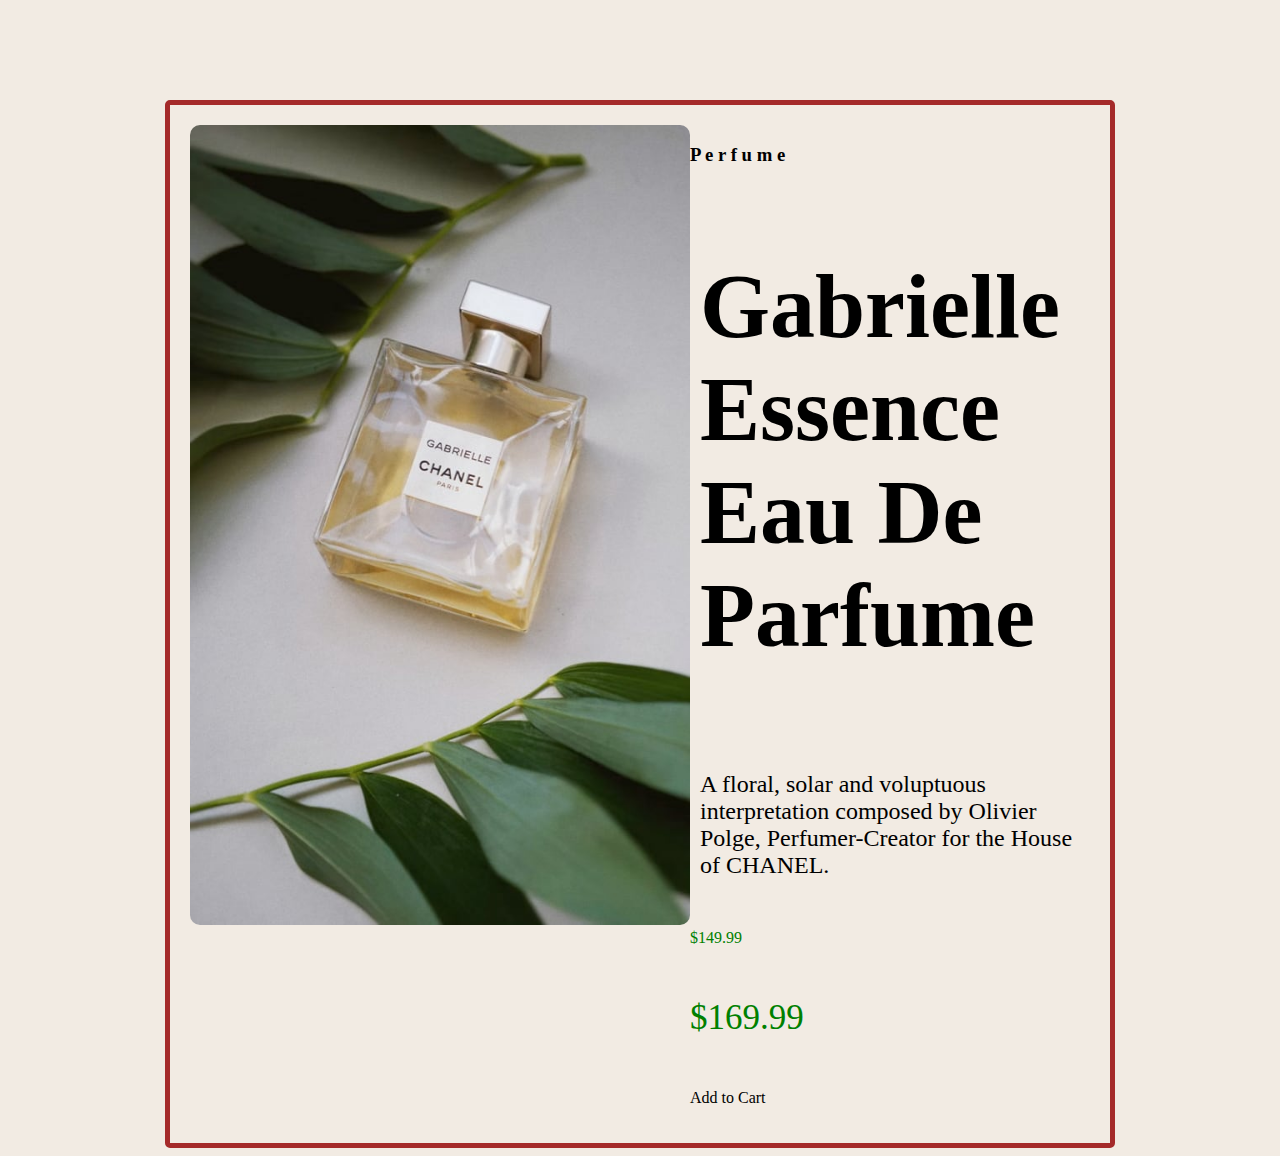
<file: Third Task/index.html>
<!DOCTYPE html>
<html lang="en">
<head>
  <meta charset="UTF-8">
  <meta name="viewport" content="width=device-width, initial-scale=1.0"> <!-- displays site properly based on user's device -->
<link rel=" ">
  <link rel="icon" type="image/png" sizes="32x32" href="./images/favicon-32x32.png">
  <link rel="stylesheet" href="style.css">
  <title>Frontend Mentor | Product preview card component</title>

  <!-- Feel free to remove these styles or customise in your own stylesheet 👍 -->
  <style>
    .attribution { font-size: 11px; text-align: center; }
    .attribution a { color: hsl(228, 45%, 44%); }
  </style>
</head>
<body class="body">
  <div class="box-of-product">
    <div>
      <img src="/Third Task/images/image-product-desktop.jpg" alt="image-product-desktop" class="product-image">
    </div>
    <div>

    <h3>P e r f u m e</h3>

    <div class="product-title"><h1>Gabrielle Essence Eau De Parfume</h1></div>
    
   <div class="product-text"><p> A floral, solar and voluptuous interpretation composed by Olivier Polge, 
     Perfumer-Creator for the House of CHANEL. </p></div>
    

   <div class="price-after"> <p>$149.99</p></div>
    <div class="price-before"><p>$169.99</p></div>
    
    <div class="add-to-cart"><p>Add to Cart</p></div>
  </div>


  </div>
  </div>
</body>
</html>
</file>
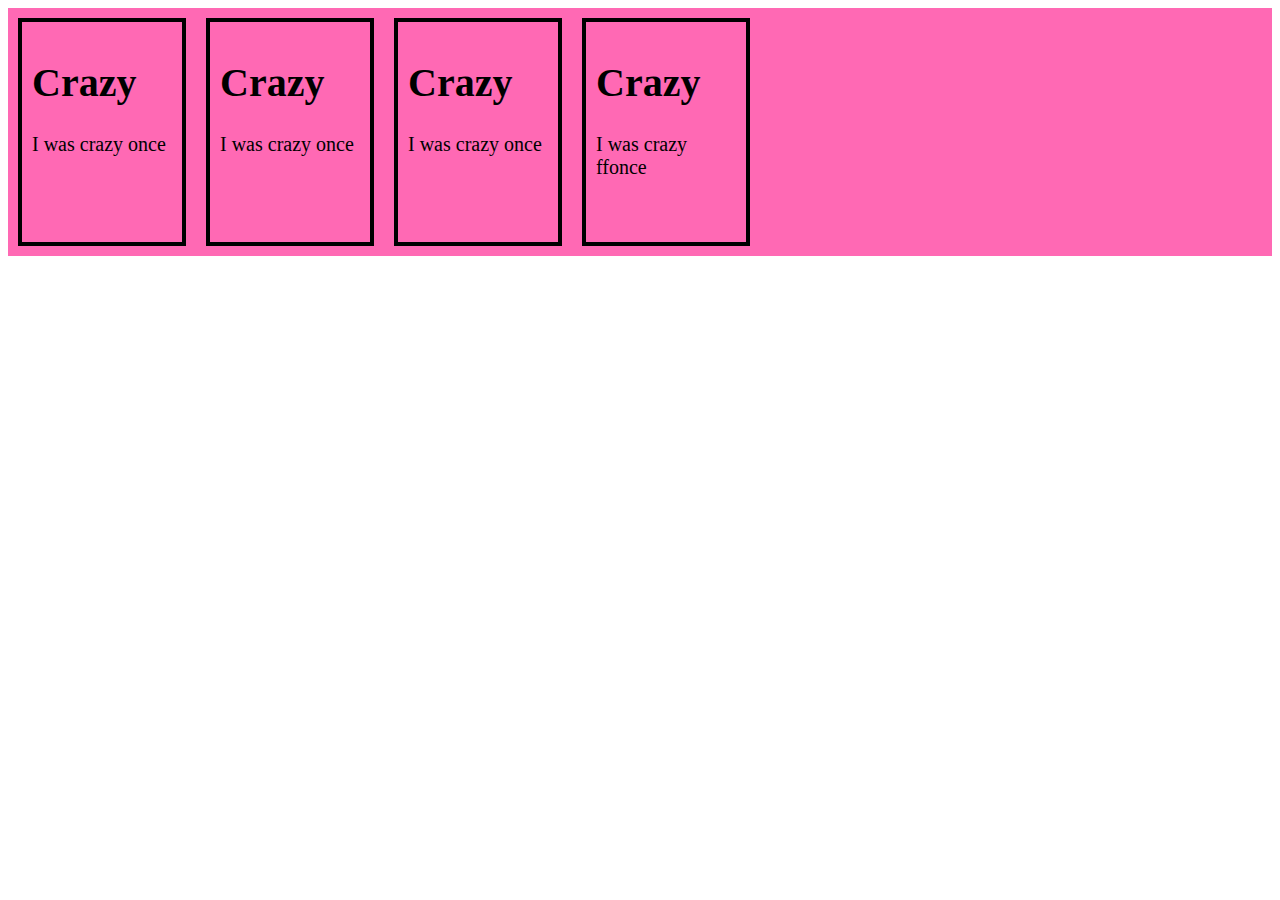
<file: Second Task/4parg.html>
<!DOCTYPE html>
<html lang="en">
<head>
    <meta charset="UTF-8">
    <meta name="viewport" content="width=device-width, initial-scale=1.0">
    <link rel="stylesheet" href="styles.css">
    <title>Document</title>

</head>
<body>
    <div id="father" >
    <div class="items" id="item1"><h1>Crazy</h1><p>I was crazy once</p></div>
    <div class="items" id="item2"><h1>Crazy</h1><p>I was crazy once</p></div>
    <div class="items" id="item3"><h1>Crazy</h1><p>I was crazy once</p></div>
    <div class="items" id="item4"><h1>Crazy</h1><p>I was crazy ffonce</p></div>
    

</div>
</body>
</html>
</file>
<file: Third Task/style.css>
.body
{
    background-color: hsl(30, 38%, 92%);
}
.product-image{
    width: 500px;
    height: 800px;
    border-radius: 10px;
    
}
.box-of-product{
display: flex;
flex-direction: row;
margin: auto;
margin-top: 100px;
border-radius: 5px;
border-color: brown;
border-width: 5px;
border-style: solid;
padding: 20px;
width: 900px;

}
.product-title{
    font-size: 45px;
    padding: 10px;
}

.product-text{
    font-size: 24px;
    padding: 10px;
}

.price-after{
    display: flex;
    flex-direction: row;
    color: green;
    
}
.price-before{
    display: flex;
    flex-direction: row;
    font-size: 35px;
    color: green;
}
.add-to-card{

    background-color: green;
}
</file>
<file: Second Task/styles.css>
#father{
display: inline-block;
    display: flex;
 background-color: hotpink;
 flex-wrap:wrap ;
}

.items{
    margin: 10px;
    border: 4px;
 flex-wrap: wrap;
height: 200px;
width: 140px;
    border-style: solid; 
    padding: 10px;
    font-size: 20px;
  
}
</file>
